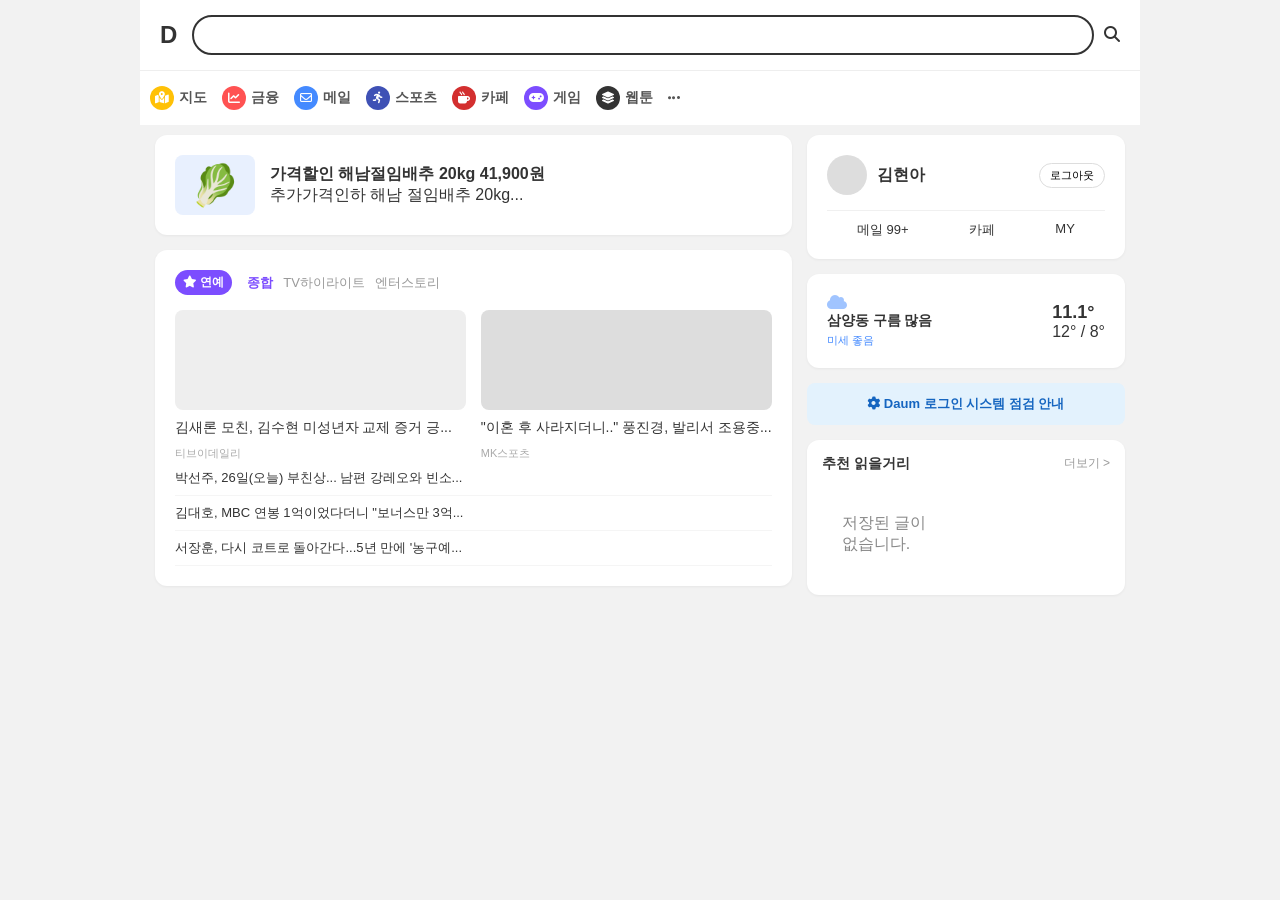
<file: index.html>
<!DOCTYPE html>
<html lang="ko">
<head>
    <meta charset="UTF-8">
    <meta name="viewport" content="width=device-width, initial-scale=1.0">
    <title>Daum 모바일 클론</title>
    <link rel="stylesheet" href="https://cdnjs.cloudflare.com/ajax/libs/font-awesome/6.4.0/css/all.min.css">
    <link rel="stylesheet" href="style.css">
</head>
<body>

    <div class="main-wrapper">
        <header class="header">
            <div class="logo">D</div>
            <div class="search-bar"></div>
            <div class="search-icons"><i class="fa-solid fa-magnifying-glass"></i></div>
        </header>

        <nav class="nav-menu">
            <div class="nav-item"><span class="icon yellow"><i class="fa-solid fa-map-location-dot"></i></span> 지도</div>
            <div class="nav-item"><span class="icon red"><i class="fa-solid fa-chart-line"></i></span> 금융</div>
            <div class="nav-item"><span class="icon blue"><i class="fa-regular fa-envelope"></i></span> 메일</div>
            <div class="nav-item"><span class="icon blue-dark"><i class="fa-solid fa-person-running"></i></span> 스포츠</div>
            <div class="nav-item"><span class="icon red-dark"><i class="fa-solid fa-mug-hot"></i></span> 카페</div>
            <div class="nav-item"><span class="icon purple"><i class="fa-solid fa-gamepad"></i></span> 게임</div>
            <div class="nav-item"><span class="icon black"><i class="fa-solid fa-layer-group"></i></span> 웹툰</div>
            <div class="nav-item"><span><i class="fa-solid fa-ellipsis"></i></span></div>
        </nav>

        <main class="grid-container">
            <div class="column-left">
                <div class="card ad-banner">
                    <div class="ad-image" style="background-color: #e8f0fe;"><span style="font-size: 40px;">🥬</span></div>
                    <div class="ad-text">
                        <strong>가격할인 해남절임배추 20kg 41,900원</strong>
                        <p>추가가격인하 해남 절임배추 20kg...</p>
                    </div>
                </div>

                <div class="card news-section">
                    <div class="card-header">
                        <span class="badge purple"><i class="fa-solid fa-star"></i> 연예</span>
                        <div class="tabs"><span class="active">종합</span><span>TV하이라이트</span><span>엔터스토리</span></div>
                    </div>
                    <div class="news-grid">
                        <div class="news-item"><div class="thumb" style="background-color: #eee;"></div><p class="title">김새론 모친, 김수현 미성년자 교제 증거 긍...</p><span class="source">티브이데일리</span></div>
                        <div class="news-item"><div class="thumb" style="background-color: #ddd;"></div><p class="title">"이혼 후 사라지더니.." 풍진경, 발리서 조용중...</p><span class="source">MK스포츠</span></div>
                    </div>
                    <div class="text-news-list">
                        <p>박선주, 26일(오늘) 부친상... 남편 강레오와 빈소...</p>
                        <p>김대호, MBC 연봉 1억이었다더니 "보너스만 3억...</p>
                        <p>서장훈, 다시 코트로 돌아간다...5년 만에 '농구예...</p>
                    </div>
                </div>
            </div>

            <div class="column-right">
                <div class="card login-box">
                    <div class="user-info">
                        <div class="avatar"></div><span class="username">김현아</span><button class="btn-logout" onclick="logout()">로그아웃</button>
                    </div>
                    <div class="user-links"><a href="#">메일 99+</a><a href="#">카페</a><a href="#">MY</a></div>
                </div>

                <div class="card weather-widget">
                    <div class="weather-info"><i class="fa-solid fa-cloud" style="color: #a0c4ff;"></i><div class="weather-text"><strong>삼양동 구름 많음</strong><span>미세 좋음</span></div></div>
                    <div class="temp"><strong>11.1°</strong><span>12° / 8°</span></div>
                </div>

                <div class="notice-banner"><i class="fa-solid fa-gear"></i> Daum 로그인 시스템 점검 안내</div>

                <div class="card recommendation-widget">
                    <div class="widget-header">
                        <strong>추천 읽을거리</strong> 
                        <span class="more" onclick="location.href='dashboard.html'" style="cursor: pointer;">더보기 ></span>
                    </div>
                    <div class="mini-card-grid" id="miniCardGrid"></div>
                </div>
                
            </div>
        </main>
    </div>

    <script src="script.js"></script>
</body>
</html>
</file>
<file: style.css>
/* 기본 리셋 */
* { margin: 0; padding: 0; box-sizing: border-box; font-family: 'Apple SD Gothic Neo', sans-serif; }
body { background-color: #f2f2f2; color: #333; }
.main-wrapper { max-width: 1000px; margin: 0 auto; background-color: #f2f2f2; }

/* 헤더 & 네비게이션 */
.header { background: white; padding: 15px 20px; display: flex; align-items: center; justify-content: space-between; border-bottom: 1px solid #eee; }
.logo { font-size: 24px; font-weight: 900; margin-right: 15px; cursor: pointer; }
.header .search-bar { flex-grow: 1; height: 40px; border: 2px solid #333; border-radius: 20px; margin-right: 10px; }
.nav-menu { background: white; padding: 15px 10px; display: flex; gap: 15px; overflow-x: auto; margin-bottom: 10px; }
.nav-item { display: flex; align-items: center; gap: 5px; font-size: 14px; font-weight: 600; color: #555; cursor: pointer; white-space: nowrap;}
.nav-item .icon { width: 24px; height: 24px; border-radius: 50%; display: flex; align-items: center; justify-content: center; color: white; font-size: 12px; }

/* 아이콘 컬러 */
.yellow { background-color: #ffc107; } .red { background-color: #ff5252; } .blue { background-color: #448aff; } 
.blue-dark { background-color: #3f51b5; } .red-dark { background-color: #d32f2f; } .purple { background-color: #7c4dff; } .black { background-color: #333; }

/* 그리드 레이아웃 */
.grid-container { display: grid; grid-template-columns: 2fr 1fr; gap: 15px; padding: 0 15px 50px 15px; }
.column-left, .column-right { display: flex; flex-direction: column; gap: 15px; }

/* 카드 공통 */
.card { background: white; border-radius: 12px; padding: 20px; box-shadow: 0 1px 3px rgba(0,0,0,0.05); }

/* 배너 & 뉴스 */
.ad-banner { display: flex; align-items: center; gap: 15px; }
.ad-image { width: 80px; height: 60px; border-radius: 8px; display: flex; align-items: center; justify-content: center; background: #e8f0fe; }
.news-grid { display: grid; grid-template-columns: 1fr 1fr; gap: 15px; margin-top: 15px; }
.news-item .thumb { width: 100%; height: 100px; border-radius: 8px; margin-bottom: 8px; }
.news-item .title { font-size: 14px; font-weight: 500; margin-bottom: 5px; line-height: 1.4; }
.news-item .source { font-size: 11px; color: #aaa; }
.text-news-list p { font-size: 13px; padding: 8px 0; border-bottom: 1px solid #f5f5f5; white-space: nowrap; overflow: hidden; text-overflow: ellipsis; }
.card-header { display: flex; align-items: center; }
.badge { padding: 4px 8px; border-radius: 15px; color: white; font-size: 12px; font-weight: bold; margin-right: 15px; }
.tabs span { font-size: 13px; color: #999; margin-right: 10px; cursor: pointer; }
.tabs span.active { color: #7c4dff; font-weight: bold; }

/* 오른쪽 위젯들 */
.login-box { text-align: center; }
.user-info { display: flex; align-items: center; border-bottom: 1px solid #f0f0f0; padding-bottom: 15px; margin-bottom: 10px; }
.avatar { width: 40px; height: 40px; border-radius: 50%; background-color: #ddd; }
.username { flex-grow: 1; text-align: left; margin-left: 10px; font-weight: bold; }
.btn-logout { border: 1px solid #ddd; background: white; padding: 4px 10px; border-radius: 15px; font-size: 11px; cursor: pointer; }
.user-links { display: flex; justify-content: space-around; font-size: 13px; }
.user-links a { color: #333; text-decoration: none; }

.weather-widget { display: flex; justify-content: space-between; align-items: center; }
.weather-text strong { display: block; font-size: 14px; }
.weather-text span { font-size: 11px; color: #448aff; }
.temp strong { display: block; font-size: 18px; }

.notice-banner { background: #e3f2fd; color: #1565c0; padding: 12px; border-radius: 8px; font-size: 13px; font-weight: bold; text-align: center; }

/* 추천 위젯 스타일 */
.recommendation-widget { padding: 15px; }
.widget-header { display: flex; justify-content: space-between; margin-bottom: 15px; font-size: 14px; }
.widget-header .more { color: #999; font-size: 12px; cursor: pointer; }

/* 미니 카드 그리드 */
.mini-card-grid {
    display: grid;
    grid-template-columns: repeat(2, 1fr); /* 가로 2개씩 배치 */
    gap: 12px;
    padding: 5px 0;
}

/* 미니 카드 개별 스타일 */
.mini-card {
    background: #fff;
    border-radius: 8px;
    overflow: hidden;
    border: 1px solid #eee;
    cursor: pointer;
    transition: transform 0.2s, box-shadow 0.2s;
    display: flex;
    flex-direction: column;
}

.mini-card:hover {
    transform: translateY(-3px);
    box-shadow: 0 4px 12px rgba(0,0,0,0.08);
}

/* 이미지 영역 */
.mini-card-img {
    height: 80px;
    background-color: #f9f9f9;
    display: flex;
    align-items: center;
    justify-content: center;
    overflow: hidden;
    position: relative;
}

.mini-card-img img {
    width: 100%;
    height: 100%;
    object-fit: cover;
}

/* 텍스트 영역 */
.mini-card-body {
    padding: 10px;
    display: flex;
    flex-direction: column;
    justify-content: space-between;
    flex-grow: 1;
}

.mini-card-title {
    font-size: 13px;
    font-weight: bold;
    color: #333;
    margin-bottom: 6px;
    
    /* 두 줄 이상 넘어가면 ... 처리 */
    display: -webkit-box;
    -webkit-line-clamp: 2;
    -webkit-box-orient: vertical;
    overflow: hidden;
    text-overflow: ellipsis;
    line-height: 1.4;
}

.mini-card-tag {
    align-self: flex-start; /* 태그 왼쪽 정렬 */
    font-size: 9px;
    padding: 2px 6px;
    border-radius: 20px;
    font-weight: 500;
}

.mini-badge {
    position: absolute;
    top: 6px; 
    right: 6px;
    background: white;
    padding: 3px 8px;
    border-radius: 12px;
    font-size: 10px;
    color: #9d9d9d; /* 파란색 글씨 */
    font-weight: 600;
    box-shadow: 0 1px 3px rgba(0,0,0,0.1);
    z-index: 5;
}
/* 반응형 */
@media (max-width: 768px) { 
    .grid-container { grid-template-columns: 1fr; } 
}
</file>
